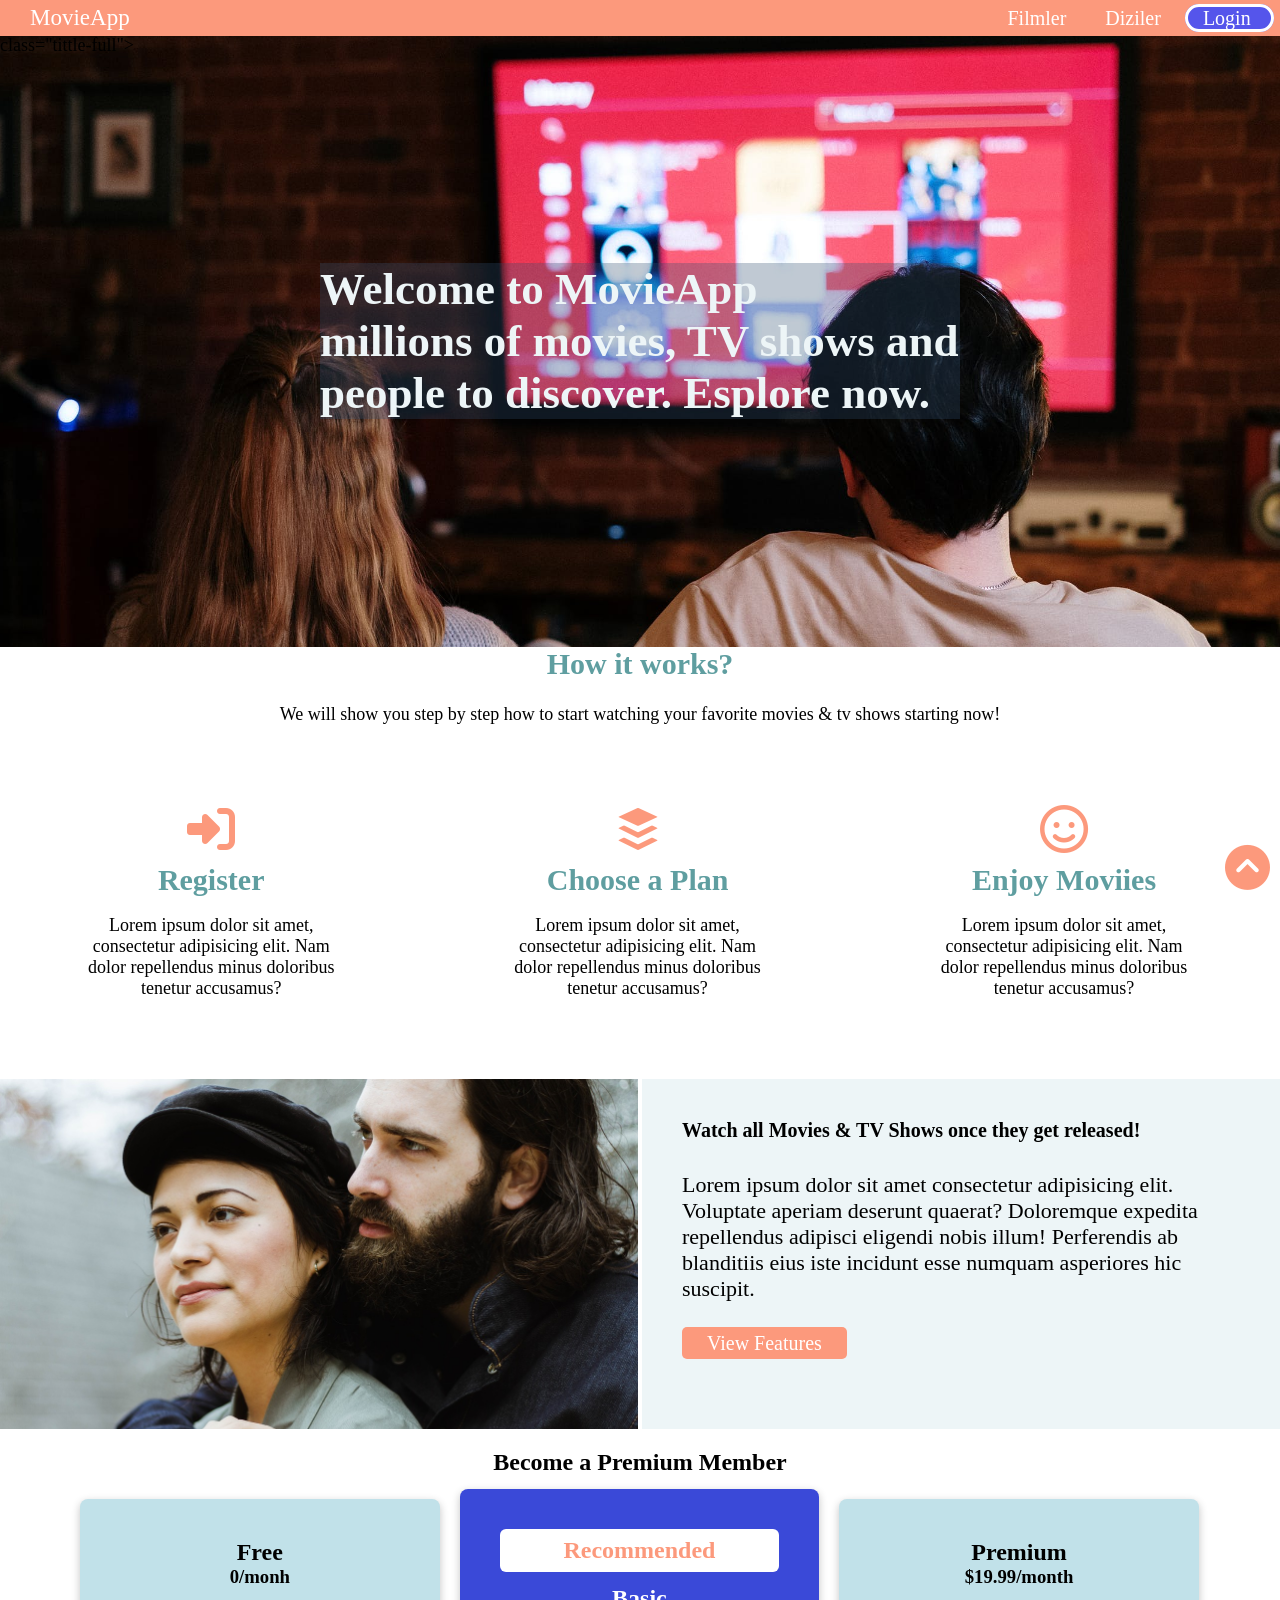
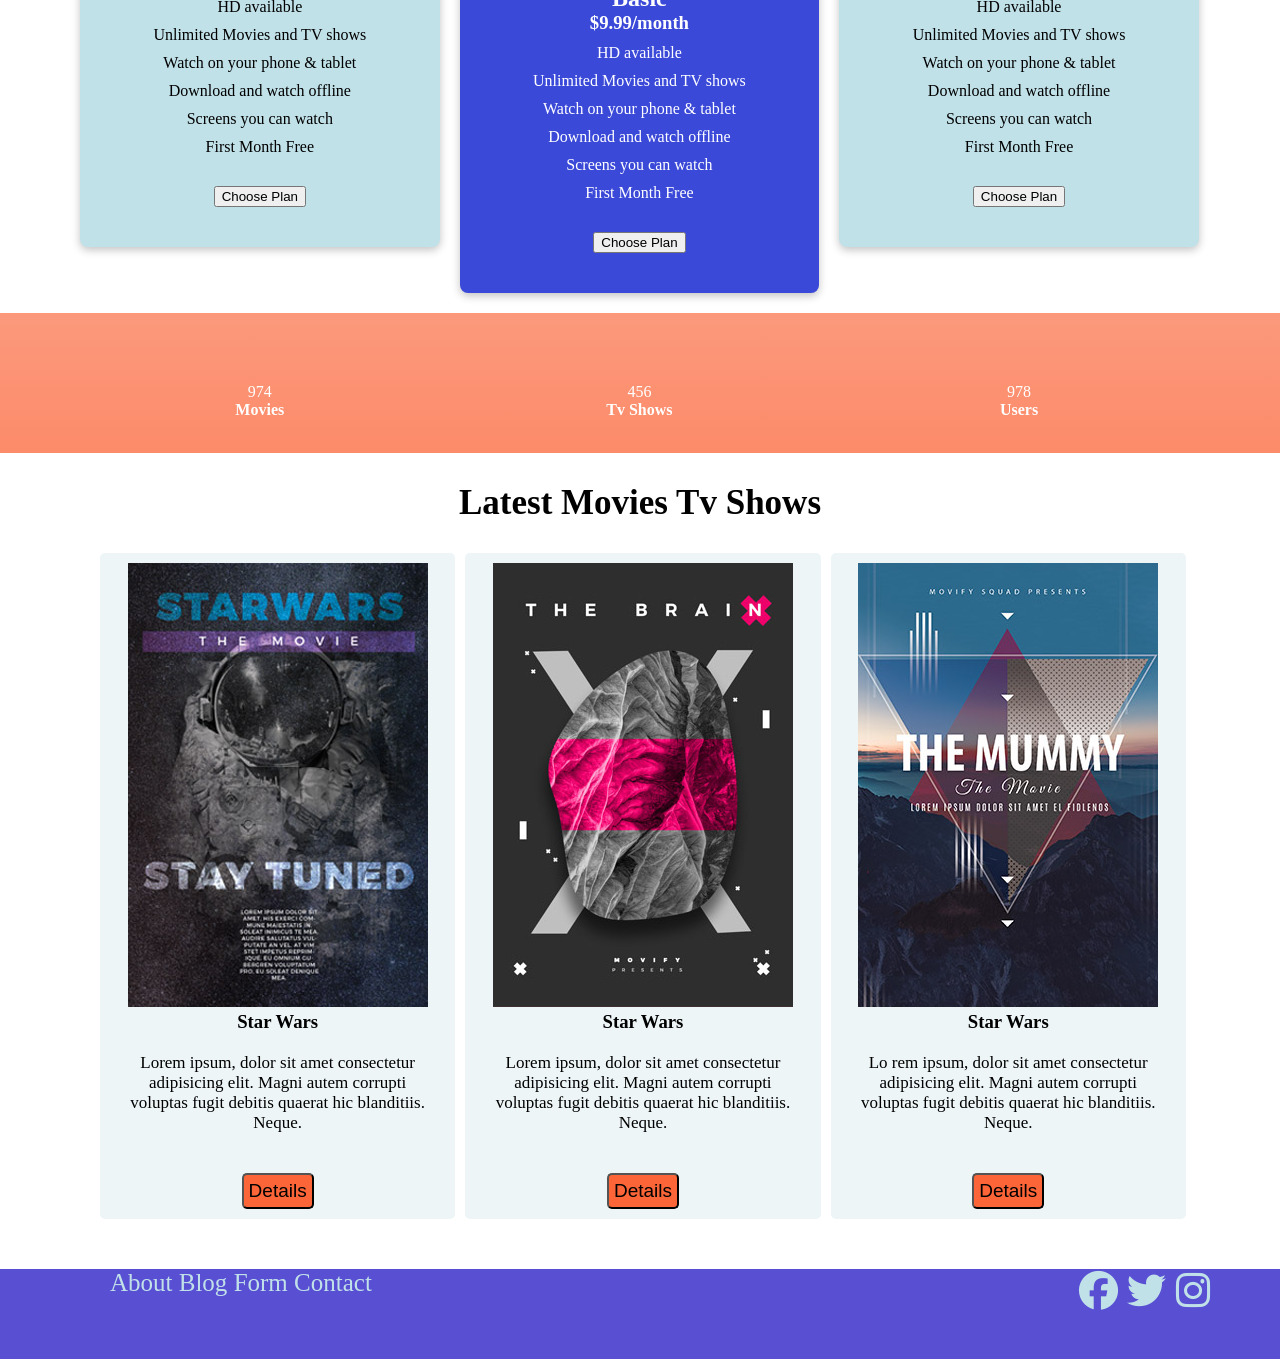
<file: index.html>
<!DOCTYPE html>
<html lang="en">
<head>
    <meta charset="UTF-8">
    <meta name="viewport" content="width=device-width, initial-scale=1.0">
    <title>movies</title>
    <link rel="stylesheet" href="movies.css">
    <link rel="stylesheet" href="https://cdnjs.cloudflare.com/ajax/libs/font-awesome/6.4.0/css/all.min.css" integrity="sha512-iecdLmaskl7CVkqkXNQ/ZH/XLlvWZOJyj7Yy7tcenmpD1ypASozpmT/E0iPtmFIB46ZmdtAc9eNBvH0H/ZpiBw==" crossorigin="anonymous" referrerpolicy="no-referrer" />
</head>

<body id="body ">

    <header class="header">
      <section class="sectionlogo">
        <a href="#" class="logo">MovieApp</a>
      </section>
        <nav class="navheader mobil">
            <a href="#"class="link">Filmler</a></li>
            <a href="#"class="link">Diziler</a></li>
            <a href="#"class="link  loginlink">Login</a>
            <a  href=""class="link" onclick="displayMenu" >
                <i class="fa fa-bars" ></i>
            </a>
        </nav>   

    </header> 

    





    <main class="main">
        <section class="title1">
            <div class="title-full">
                <h1>Welcome to MovieApp</h1>
                <h2>millions of movies, TV shows and people to discover. Esplore now.</h2>
            </div> class="tittle-full">
        </section>
        <section class="title2">

            


            <div class="text1">
                <h2>How it works?</h2>
                <br>
                <p>We will show you step by step how to start watching your favorite movies & tv shows starting now!</p>
            </div>

            <div class="text2">
                <i class="fas fa-sign-in-alt fa-3x"></i>
                <h3>Register</h3>
                <br>
                <p>Lorem ipsum dolor sit amet, consectetur adipisicing elit. Nam dolor repellendus minus doloribus tenetur accusamus?</p>
            </div>
            <div class="text2">
                <i class="fab fa-buffer fa-3x"></i>
                <h3>Choose a Plan</h3>
                <br>
                <p>Lorem ipsum dolor sit amet, consectetur adipisicing elit. Nam dolor repellendus minus doloribus tenetur accusamus?</p>
            </div>
            <div class="text2">
                <i class="far fa-smile fa-3x"></i>
                <h3>Enjoy Moviies</h3>
                <br>
                <p>Lorem ipsum dolor sit amet, consectetur adipisicing elit. Nam dolor repellendus minus doloribus tenetur accusamus?</p>
            </div>
            


        </section>
    </main>
    
    <section class="alt">
        <div class="zzzzz">
          
         <div class="kolon resim"></div>

          <div class="kolon sağyazı">
            <h3>Watch all Movies & TV Shows once they get released!</h3>
            <p>
              Lorem ipsum dolor sit amet consectetur adipisicing elit. Voluptate
              aperiam deserunt quaerat? Doloremque expedita repellendus adipisci
              eligendi nobis illum! Perferendis ab blanditiis eius iste incidunt
              esse numquam asperiores hic suscipit.
            </p>
            <a class="view-button" href="#">View Features</a>
          </div>
        </div>
    </section>

    <section class="plans clearfix ">

        <h2 class="h2-plans">Become a Premium Member</h2>
       <div class="container">
        <div class="plan">
            <div class="inner-plan">
            <h2>Free</h2>
            <h3>0/monh</h3>
            <ul class="plan-ul">
                <li>HD available</li>
                <li>Unlimited Movies and TV shows</li>
                <li>Watch on your phone & tablet</li>
                <li>Download and watch offline</li>
                <li>Screens you can watch</li>
                <li>First Month Free</li>
            </ul>
            <button>Choose Plan</button>
            </div>
        </div>
        <div class="plan">
         <div class="inner-plan recommended-plan">
            <h2 class="plan-badge" >Recommended</h2>
            <h2>Basic</h2>
            <h3>$9.99/month</h3>
            <ul class="plan-ul">
                <li>HD available</li>
                <li>Unlimited Movies and TV shows</li>
                <li>Watch on your phone & tablet</li>
                <li>Download and watch offline</li>
                <li>Screens you can watch</li>
                <li>First Month Free</li>
            </ul>
            <button>Choose Plan</button>
        </div>
        </div>
        <div class="plan">
            <div class="inner-plan">
            <h2>Premium</h2>
            <h3>$19.99/month</h3>
            <ul class="plan-ul">
                <li>HD available</li>
                <li>Unlimited Movies and TV shows</li>
                <li>Watch on your phone & tablet</li>
                <li>Download and watch offline</li>
                <li>Screens you can watch</li>
                <li>First Month Free</li>
            </ul>
            <button>Choose Plan</button>
            </div>
        </div>

       </div>

   

    </section>

    <section class="about clearfix">     
        <div class="row counter">
            <div class="col-3">
                <span class="counter__item">974</span>
                <h4>Movies</h4>
            </div>
            <div class="col-3">
                <span class="counter__item">456</span>
                <h4>Tv Shows</h4>

            </div>
            <div class="col-3">
                <span class="counter__item">978</span>
                <h4>Users</h4>

            </div>
         

        </div>


    </section> 



    <section class="cards clearfix">

        <h2>Latest Movies Tv Shows</h2>

       <div class="containers">
         <div class="card">
             <img class="card__img" src="poster-1.jpeg" alt="">
             <h3>Star Wars</h3>
             <p>Lorem ipsum, dolor sit amet consectetur adipisicing elit. Magni autem corrupti voluptas fugit debitis quaerat hic blanditiis. Neque.</p>
             <button>Details</button>
         </div>
        
         <div class="card">
             <img class="card__img" src="poster-2.jpeg" alt="">
             <h3>Star Wars</h3>
             <p>Lorem ipsum, dolor sit amet consectetur adipisicing elit. Magni autem corrupti voluptas fugit debitis quaerat hic blanditiis. Neque.</p>
             <button>Details</button>
        
         </div>
        
         <div class="card">
             <img class="card__img" src="poster-3.jpeg" alt="">
             <h3>Star Wars</h3>
             <p>Lo rem ipsum, dolor sit amet consectetur adipisicing elit. Magni autem corrupti voluptas fugit debitis quaerat hic blanditiis. Neque.</p>
             <button>Details</button>
         </div>  
        
       </div>
    </section>


    <footer >
        <div class="container">
            <div class="col-2 f1">
                <ul>
                    <li><a href="#">About</a></li>
                    <li><a href="#">Blog</a></li>
                    <li><a href="#">Form</a></li>
                    <li><a href="#">Contact</a></li>
                </ul>
            </div>
            <div class="col-2 f2">
                <ul>
                    <li><a href="" class="fab fa-facebook"></a></li>
                    <li><a href="" class="fab fa-twitter"></a></li>
                    <li><a href="" class="fab fa-instagram"></a></li>
                </ul>

            </div>


        </div>
    </footer>



    <a href="#" id="backtotop"
      ><i class="fas fa-chevron-circle-up"></i>
    </a>

    <script>
       function displayMenu() {
        var link = document.getElementById("link");
        link.classList.toggle("mobil");
       }
    </script>
    
</body>
</html>
</file>
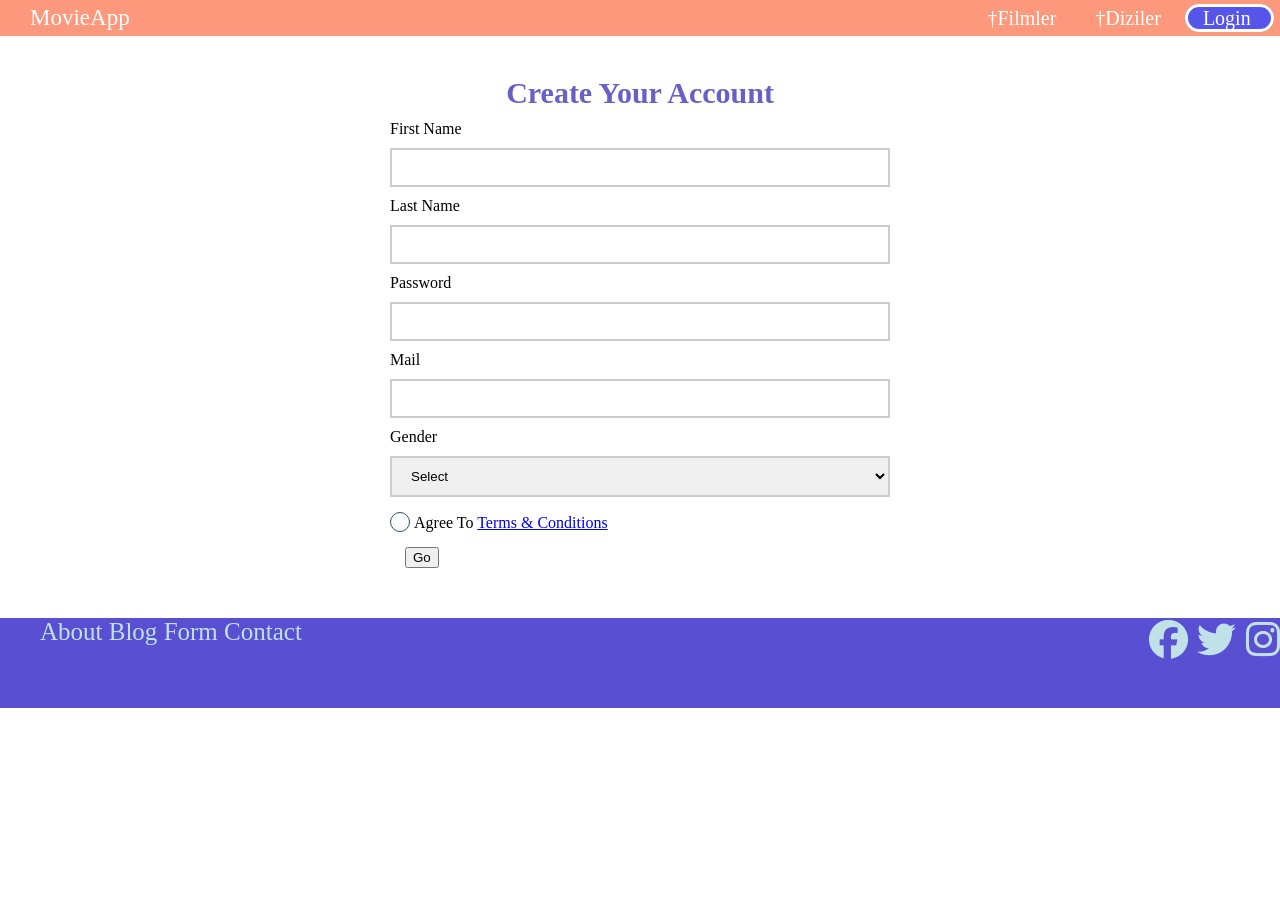
<file: movies-register.html>
<!DOCTYPE html>
<html lang="en">
<head>
    <meta charset="UTF-8">
    <meta name="viewport" content="width=device-width, initial-scale=1.0">
    <title>movies</title>
    <link rel="stylesheet" href="movies-register.css">
    <link rel="stylesheet" href="https://cdnjs.cloudflare.com/ajax/libs/font-awesome/6.4.0/css/all.min.css" integrity="sha512-iecdLmaskl7CVkqkXNQ/ZH/XLlvWZOJyj7Yy7tcenmpD1ypASozpmT/E0iPtmFIB46ZmdtAc9eNBvH0H/ZpiBw==" crossorigin="anonymous" referrerpolicy="no-referrer" />
</head>

<body id="body">

    <header class="header">
      <section class="sectionlogo">
        <a href="#" class="logo">MovieApp</a>
      </section>
        <nav class="navheader">
            <a href="#"class="link">Filmler</a></li>
            <a href="#"class="link">Diziler</a></li>
            <a href="#"class="link  loginlink">Login</a>         
        </nav>   
    </header> 

    
    <main class="singup-page">
        <h1 class="signup-title">Create Your Account</h1>
        <form action="" class="sign-form" >
            <label for="firstname">First Name</label>
            <input type="text" id="firstname">

            <label for="lastname">Last Name</label>
            <input type="text" id="lastname" >

            <label for="password">Password</label>
            <input type="text" id="password" >
            
            <label for="mail">Mail</label>
            <input type="text" id="mail" >

            <label for="gender">Gender</label>
            <select id="gender">
                <option value="">Select</option>
                <option value="">Women</option>
                <option value="">Man</option>
            </select>

            <input type="checkbox"  id="agree-terms">
            <label for="agree-terms">Agree To
                <a href="#">Terms &amp; Conditions </a>
            </label>

            <button type="submit" > Go  </button>
 
        </form>






    </main>





    <footer >
        <div class="container">
            <div class="col-2 f1">
                <ul>
                    <li><a href="#">About</a></li>
                    <li><a href="#">Blog</a></li>
                    <li><a href="#">Form</a></li>
                    <li><a href="#">Contact</a></li>
                </ul>
            </div>
            <div class="col-2 f2">
                <ul>
                    <li><a href="" class="fab fa-facebook"></a></li>
                    <li><a href="" class="fab fa-twitter"></a></li>
                    <li><a href="" class="fab fa-instagram"></a></li>
                </ul>

            </div>


        </div>
    </footer>









 
</body>
</html>
</file>
<file: movies.css>
*{
    margin: 0;
    box-sizing: border-box;
}

html{
    scroll-behavior: smooth;
}

/* ------------------HEADER------------------- */

.header{
    position: fixed;
    top: 0px;
    width: 100%;
    z-index: 1;
    background-color: #fc997c;;
    padding: 5px;
    
}

.main{
    margin-top: 35px;
}


/* -----------------HEADER LOGO---------------- */
 
.sectionlogo{
    display: inline-block;
}

.logo{
    text-decoration: none;
    color: white;
    padding-left: 25px;
    font-size: 23px;
}

.link:last-child{
    display:none;
}

@media(max-width:600px){
    .link{
        display:none;
    }
    .logo{
        display: inline-block;
    }
    .link:last-child{
        display:block;
    }
    .mobil .link{
        display:block;
        text-align: left;
        margin: 1rem;

    }
    .mobil .link:last-child{
      position: absolute;
      right: 10px;
      top: 6px;

    }
}

 


/* ----------------HEADER LİNK------------------- */

.navheader{
    display: inline-block;
    width: calc(100% - 130px);
    text-align: right;
    
}
.link{
    padding-left: 15px;
    padding-right: 20px;
    color: white;
    text-decoration: none;
    font-size: 20px;
}

/* -----------------Links Edit------------------- */



.navheader a:hover{
    color: aqua;
}
.navheader a:active{
    color: white;
}


.navheader .loginlink::before {
    content: none;
  }

.navheader .loginlink{
    background-color: rgb(85, 85, 235);
    border: 3px solid white;
    border-radius: 15px;
}
.navheader .loginlink:hover{
    color: rgb(85, 85, 235);
    background-color: white;
    border: 4px solid black;
}

/* -------------------TİTLE 1 ------------------------ */

.title1{
    height: 40vh;
    font-size: 18px;
    background-image: url(bg.jpeg),
    linear-gradient(to bottom,rgba(252, 153, 124,0.2),rgba(250, 81, 30,0.2) );
    background-attachment: fixed;
    background-size: cover;    
    background-position: center;
    position: relative;
}

.title-full{
    position: absolute;
    font-size: 17px;
    background: rgba(46, 76, 109, 0.3);
    margin: 0;
    left: 50%;
    top: 50%;
    color: #edf5f7;
    transform: translate(-50%, -50%);
}



/* -------------------TİTLE 2 -----------------------*/

.text1{
    width: 100%;
    text-align: center;
    font-size: 20px;
}
.text1 h2{
    color: cadetblue
}

.text2{
    display: inline-block;
    width: 33%;
    padding: 80px;
}

.title2 h3{
    font-size: 30px;
    text-align: center;
    color: cadetblue

}
.title2 p{
    text-align: center;
    font-size: 18px;
}
.title2 i{
    width: 100%;
    text-align: center;
    color: #fc997c;
    padding-bottom: 10px
    
}

/* -----------------------FOOTER ------------------------ */

.kolon {
    display: inline-block;
    width: calc(50% - 2px);
    height: 350px;
    background-color: aqua;
    vertical-align: top;
   
  }

  .resim {
    background: url(pictures.jpeg),
    linear-gradient(to bottom,rgba(252, 153, 124,0.2),rgba(250, 81, 30,0.2) );
    background-size: cover;
    background-position: center;
    background-position: top center;
  }

  .sağyazı {
    display: inline-block;
    background-color: #edf5f7;
    padding: 40px;
    vertical-align: top;
   
  }
  .sağyazı h3{
    font-size: 40px;
    margin-bottom: 30px;
  }
  .sağyazı p{
    font-size: 22px;
    margin-bottom: 30px;
  }
  .sağyazı a{
    font-size: 20px;
    background-color: #fc997c;
    color: #fff;
    text-decoration: none;
    border-radius: 5px;
    padding: 5px 25px;
    transition-duration: .6s;

  }
  .sağyazı a:hover{
    color: #fc997c;
    background-color: #fff;
    border: 3px solid  #fc997c; ;
  }


  /* --------------------------------planlar-------------------------------- */


   .h2-plans{
    text-align: center;
    margin-top: 20px;
    margin-bottom: 13px;
   }

   .plan{
    float: left;
    text-align: center;
    padding: 10px;
    width: 33.3%;
    
   }

   .plan button{
    margin-top: 20px;
   }
   .clearfix::after{
    content: "";
    display: block;
    clear: both;
}

.container{
    
    width: 100%;
}

.inner-plan{
    background-color: #c1e1e9;
    padding: 40px ;
    border-radius: 8px;
    box-shadow: rgba(0, 0, 0, 0.24) 0px 3px 8px;
    transition: box-shadow .4s;
}
.inner-plan:hover{
    box-shadow: rgba(0, 0, 0, 0.80) 0px 3px 8px;
}




.plan-badge{
    background-color: #fff;
    color: #fc997c;
    padding: 8px;
    margin-bottom: 13px;
    border-radius: 6px;
    

}
.recommended-plan{
    color: #fff;
    background-color: rgb(58, 73, 216) !important;
    position: relative;
    bottom:  10px;
   
}

.recommended-plan:hover{
    bottom:  15px;
    transition: .3s;
}


.plan-ul {
    list-style: none;
    margin: 0;
    padding: 0;
    
}

.plan-ul li{
    margin: 10px 0 ;
}

#backtotop{
    position: fixed;
    bottom: 10px;
    right: 10px;
}

#backtotop i{
    color: #fc997c;
    font-size: 45px;
    transition: color .6s;
}

#backtotop i:hover{
    color: #fc6537;
}



/* -------------------- about ------------- */


.col-3{
    float: left;
    width: 33.3%;
    text-align: center;
}

.counter{
    background: linear-gradient(to bottom,#fc997c 0% , #fc8b69 100% );
    text-align: center;
    padding: 70px;
}

.counter h4{
    color: white;
}
.counter span{
    color: white;
}



/* --------------------- cards ----------------- */

.cards h2{
    font-size: 35px;
    text-align: center;
    padding: 30px;
}

.cards p{
    font-size: 17px;
    text-align: center;
    padding: 20px;
}



.card{
    float: left;
    width: 32.3%;
    text-align: center;
    border: 3 px solid black;
    background-color: #edf5f7;
    border-radius: 5px;
    cursor: pointer;
    padding: 10px;
    margin-left: 10px;
}

.containers{
    margin:  auto;
    width: 1100px;
}

.card:hover{
    position: relative;
    transform: translateY(-20px);
    transition: .3s;
    box-shadow: rgba(0, 0, 0, 0.80) 0px 3px 8px;

}

.card__img{
    padding: 0px;
    max-width: 100%;
    position: relative;
}

.card_full{
    background-color: #fc6537;
}

.card button{
    background-color: #fc6537;
    font-size: 19px;
    border: 3 px solid black;
    border-radius: 5px;
    padding: 5px;
    text-align: center;
    margin-top: 20px;
}

.cards button:hover{
    background-color: #edf5f7;
    color: #fc6537;
}



/* -----------------footer-------------- */

footer{
    background-color: #584fd3;
    height: 90px;
    margin-top: 50px;

}



.container .f1{
    display: inline-block;
    float: left; 
    font-size: 25px;
}
.container .f2{
    display: inline-block;
    font-size: 39px;
    float: right; 
    list-style-type:none;
    color: #c1e1e9;
}

.col-2{
    list-style-type:none;
    
}


.f1 li{
    display: inline-block;

}
.f2 li{
    
    display: inline-block;
    text-align: center;
    color: #c1e1e9;
}

.f2 a{
    color: #c1e1e9;
    display: inline-block;
    list-style-type:none;
    text-decoration: none

}

.f1 a{
    color: #c1e1e9;
    display: inline-block;
    text-decoration: none
}

.col-2 ul{
    display: inline-block;
}

/* ============ media ======================== */

@media (max-width:576px){
    .container{
        margin: 0 auto;
        width: 540px;
    }
    .title1{
        height: 50vh;
    }
    .title-full{
        font-size: 20px;
    }

    .sağyazı h3{
        font-size: 20px;
    }
    

}
@media (min-width:768px){
    .container{
        margin: 0 auto;
        width: 720px;
    }
    .title1{
        height: 60vh;
    }
    .title-full{
        font-size: 23px;
    }

    .sağyazı h3{
        font-size: 20px;
    }


}
@media (min-width:992px){
    .container{
        margin: 0 auto;
        width: 960px;
    }
    .title1{
        height: 65vh;
    }
    .title-full{
        font-size: 27px;
    }

    .sağyazı h3{
        font-size: 20px;
    }

}
@media (min-width:1200px){
    .container{
        margin: 0 auto;
        width: 1140px;
    }
    .title1{
        height: 68vh;
    }
    .title-full{
        font-size: 30px;
    }
   

}
@media (min-width:1400px){
    .container{
        margin: 0 auto;
        width: 1320px;
    }
    .title1{
        height: 70vh;
    }
    .title-full{
        font-size: 35px;
    }
    
    
}


@media (max-width:768px){
 .card,.plan,.kolon,.h2-plans,.view-button,.sağyazı,.text1,.text2{
    width: 100%;
 }
.containers{
    width: 300px;
}



}
</file>
<file: movies-register.css>
*{
    margin: 0;
    box-sizing: border-box;
}

html{
    scroll-behavior: smooth;
}

/* ------------------HEADER------------------- */

.header{
    top: 0px;
    width: 100%;
    background-color: #fc997c;;
    padding: 5px;
    
}

.main{
    margin-top: 35px;
}


/* -----------------HEADER LOGO---------------- */
 
.sectionlogo{
    display: inline-block;
}

.logo{
    text-decoration: none;
    color: white;
    padding-left: 25px;
    font-size: 23px;
}




/* ----------------HEADER LİNK------------------- */

.navheader{
    display: inline-block;
    width: calc(100% - 130px);
    text-align: right;
    
}
.link{
    padding-left: 15px;
    padding-right: 20px;
    color: white;
    text-decoration: none;
    font-size: 20px;
}

/* -----------------Links Edit------------------- */

.navheader a::before{
    content: '\2020';
}

.navheader a:hover{
    color: aqua;
}
.navheader a:active{
    color: white;
}


.navheader .loginlink::before {
    content: none;
  }

.navheader .loginlink{
    background-color: rgb(85, 85, 235);
    border: 3px solid white;
    border-radius: 15px;
}
.navheader .loginlink:hover{
    color: rgb(85, 85, 235);
    background-color: white;
    border: 4px solid black;
}

/* -----------------------register--------------- */

.signup-title{
    text-align: center;
    font-size: 30px;
    color: #6760c5;
}

.singup-page{
    padding-top: 40px;
}


.sign-form{
    width: 500px;
    margin: auto;
}

.sign-form label,
.sign-form input:not([type="checkbox"]),
.sign-form select{
    display: block;
    width: 100%;
    margin-top: 10px;
}

.sign-form input[type="checkbox"],
.sign-form input[type="checkbox"] + label{
    display: inline-block;
    width: auto;
}

.sign-form button[type="submit"]{
    display: block;
    margin: 15px ;
}

.sign-form input:not([type="checkbox"]),
.sign-form select{
    border: 2px solid #ccc;
    padding: 10px 15px;
}



.sign-form input:not([type="checkbox"]):focus,
.sign-form select:focus{
    outline: none;
    background-color: #584fd3;
    color: white;
    border: 2px solid greenyellow;
}

.sign-form input[type="checkbox"]{
    appearance: none;
    width: 20px;
    height: 20px;
    border: 1px solid #2e4c6d;
    vertical-align: bottom;
    border-radius: 50%;
    margin-top: 15px;
}

.sign-form input[type="checkbox"]:hover{
    background-color: grey;
}

.sign-form input[type="checkbox"]:checked{
    background-color: #fc997c;
}























/* -----------------footer-------------- */

footer{
    background-color: #584fd3;
    height: 90px;
    margin-top: 50px;

}



.container .f1{
    display: inline-block;
    float: left; 
    font-size: 25px;
}
.container .f2{
    display: inline-block;
    font-size: 39px;
    float: right; 
    list-style-type:none;
    color: #c1e1e9;
}

.col-2{
    list-style-type:none;
    
}


.f1 li{
    display: inline-block;

}
.f2 li{
    
    display: inline-block;
    text-align: center;
    color: #c1e1e9;
}

.f2 a{
    color: #c1e1e9;
    display: inline-block;
    list-style-type:none;
    text-decoration: none

}

.f1 a{
    color: #c1e1e9;
    display: inline-block;
    text-decoration: none
}

.col-2 ul{
    display: inline-block;
}
</file>
